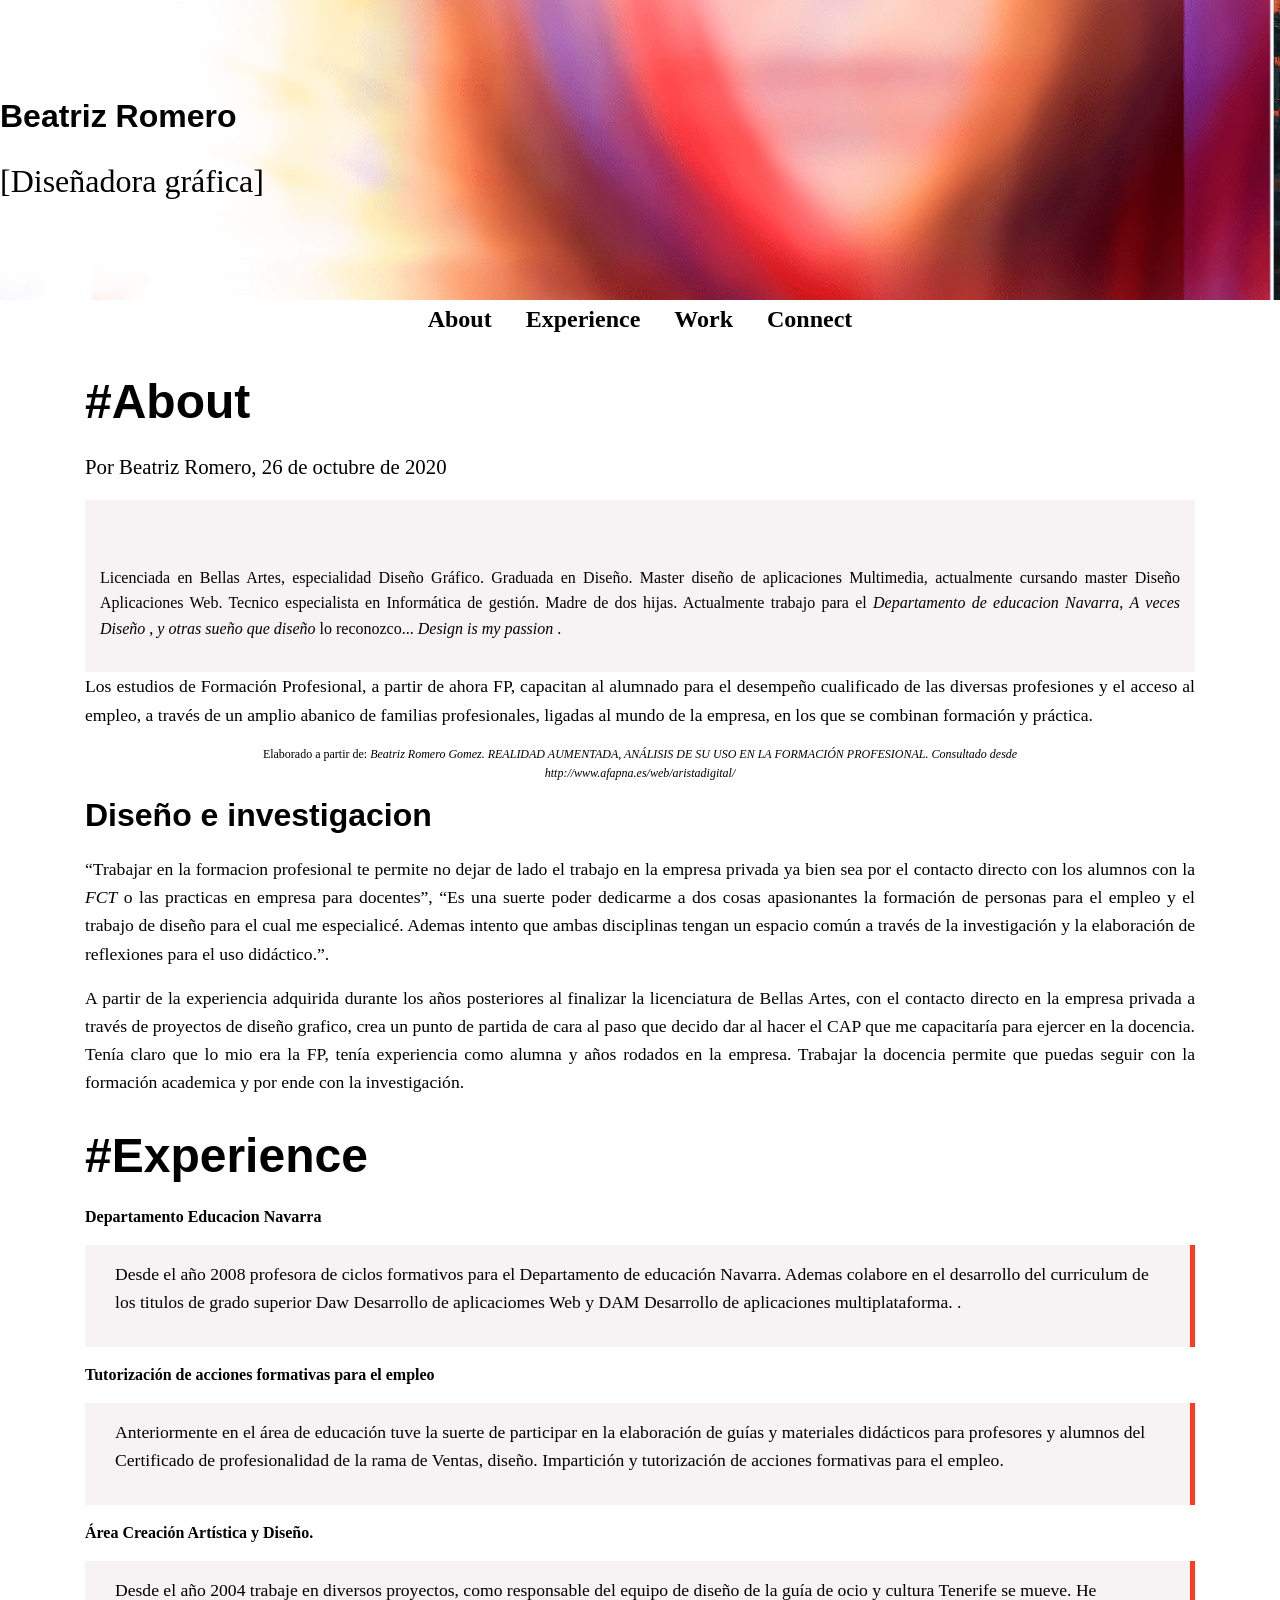
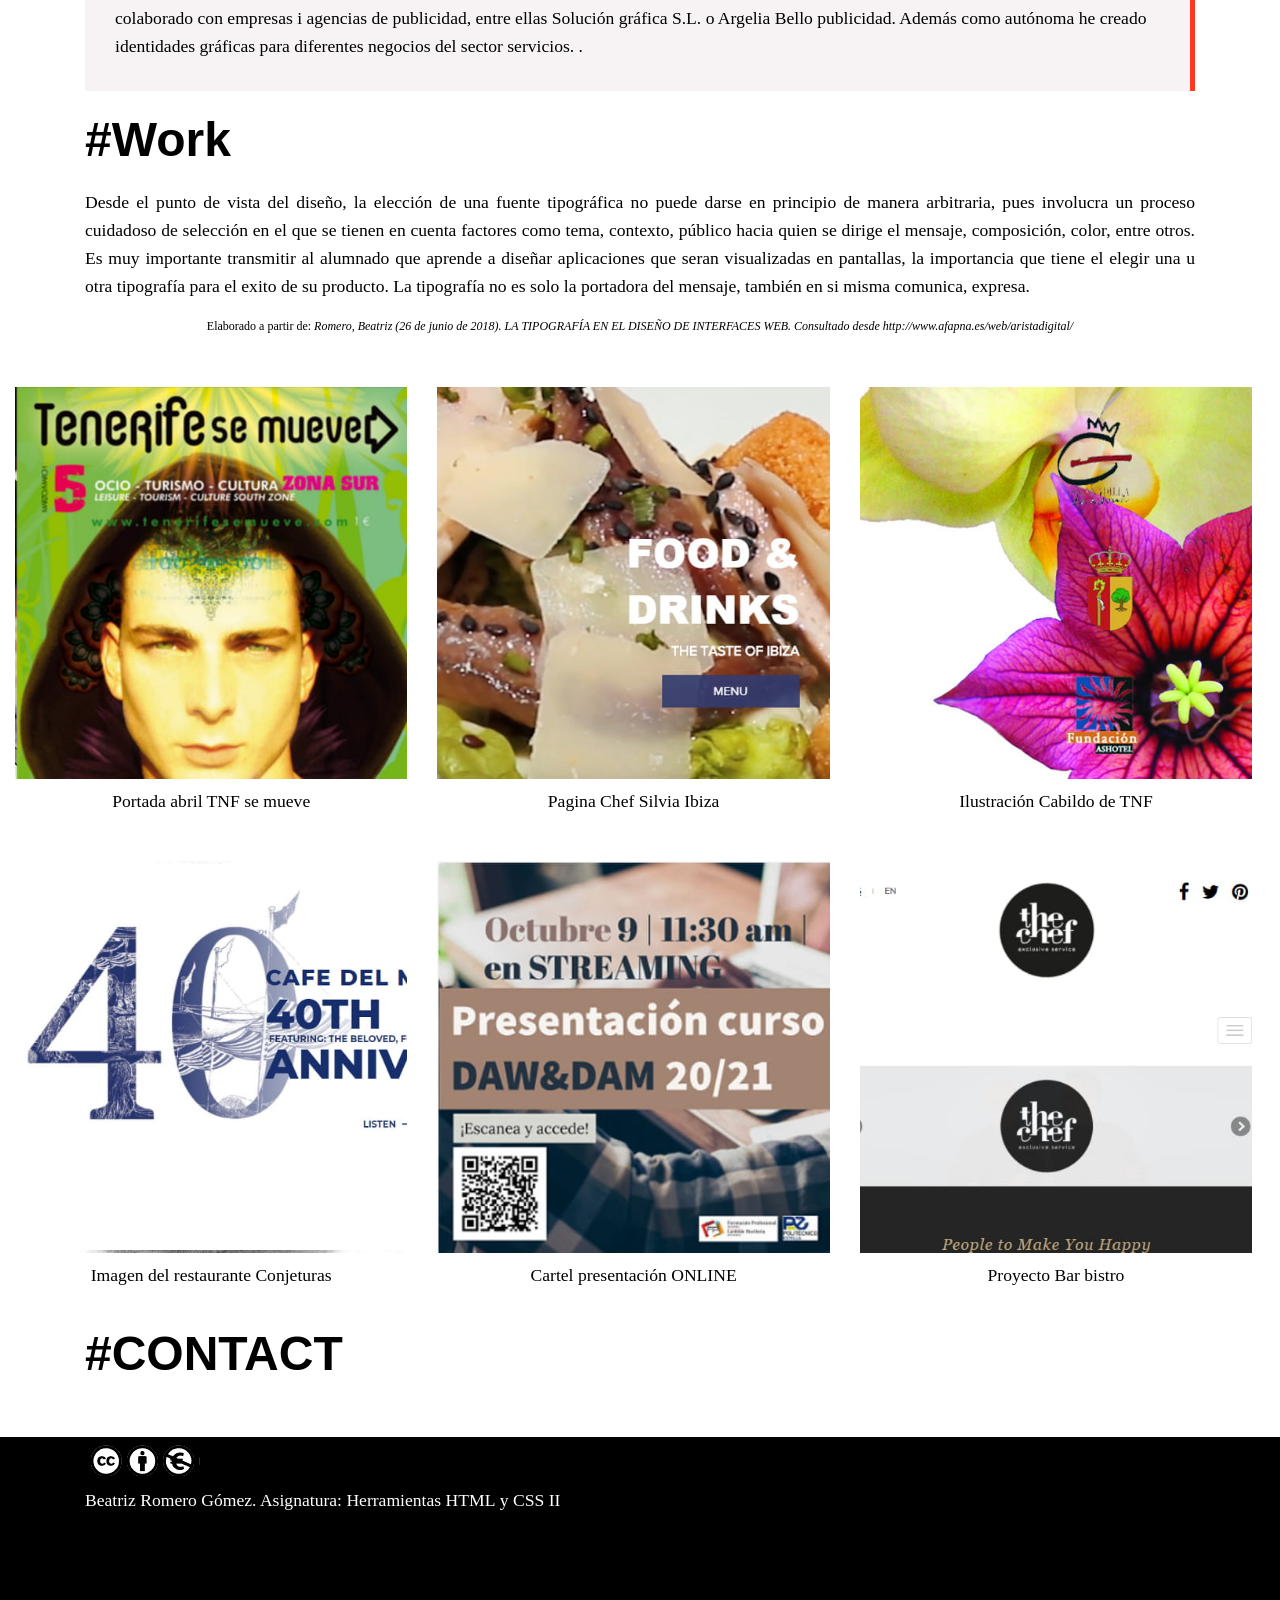
<file: index.html>
<!DOCTYPE html><html lang="es"><head><meta charset="utf-8"><title>Currículum Vitae | Beatriz Romero</title><meta name="viewport" content="width=device-width, initial-scale=1"><meta name="description" content="Currículum Vitae Beatriz Romero"><link rel="stylesheet" type="text/css" media="screen" href="main.624484d5.css"></head><body> <a class="sr" href="#main">Saltar al contenido principal</a> <header class="cabecera"> <div class="home"> <div class="hero"> <h3>Beatriz Romero</h3> <p class="hero__p">[Diseñadora gráfica]</p> </div> </div> </header> <nav class="navegacion"> <div class="container"> <ul class="navegacion__ul"> <li><a href="#about">About</a></li> <li><a href="#experience">Experience</a></li> <li><a href="#work">Work</a></li> <li><a href="#connect">Connect</a></li> </ul> </div> </nav> <main class="principal"> <div class="container"> <section class="secciones" id="about"> <article class="articulo"> <header class="articulo__cabecera"> <h2 class="articulo__h2">#About</h2> <p class="articulo__meta">Por Beatriz Romero, 26 de octubre de 2020</p> <div class="articulo__autor"> <p class="articulo__bio">Licenciada en Bellas Artes, especialidad Diseño Gráfico. Graduada en Diseño. Master diseño de aplicaciones Multimedia, actualmente cursando master Diseño Aplicaciones Web. Tecnico especialista en Informática de gestión. Madre de dos hijas. Actualmente trabajo para el <cite>Departamento de educacion Navarra</cite>, <cite class="articulo__cite">A veces Diseño </cite>, <cite>y otras sueño que diseño</cite> lo reconozco... <cite class="articulo__cite" lang="ca">Design is my passion</cite> .</p> </div> </header> <p class="intro clear-left">Los estudios de Formación Profesional, a partir de ahora FP, capacitan al alumnado para el desempeño cualificado de las diversas profesiones y el acceso al empleo, a través de un amplio abanico de familias profesionales, ligadas al mundo de la empresa, en los que se combinan formación y práctica.</p> <footer> <p class="articulo__pie">Elaborado a partir de: <cite class="articulo__cite">Beatriz Romero Gomez. REALIDAD AUMENTADA, ANÁLISIS DE SU USO EN LA FORMACIÓN PROFESIONAL. Consultado desde <a href="http://www.afapna.es/web/aristadigital/">http://www.afapna.es/web/aristadigital/</a></cite> </p> </footer> <h3 class="articulo__h2">Diseño e investigacion</h3> <p><q>Trabajar en la formacion profesional te permite no dejar de lado el trabajo en la empresa privada ya bien sea por el contacto directo con los alumnos con la <i>FCT</i> o las practicas en empresa para docentes</q>, <q>Es una suerte poder dedicarme a dos cosas apasionantes la formación de personas para el empleo y el trabajo de diseño para el cual me especialicé. Ademas intento que ambas disciplinas tengan un espacio común a través de la investigación y la elaboración de reflexiones para el uso didáctico.</q>.</p> <p>A partir de la experiencia adquirida durante los años posteriores al finalizar la licenciatura de Bellas Artes, con el contacto directo en la empresa privada a través de proyectos de diseño grafico, crea un punto de partida de cara al paso que decido dar al hacer el CAP que me capacitaría para ejercer en la docencia. Tenía claro que lo mio era la FP, tenía experiencia como alumna y años rodados en la empresa. Trabajar la docencia permite que puedas seguir con la formación academica y por ende con la investigación.</p> </article> </section> </div>  <section class="secciones" id="experience"> <div class="container"> <h2>#Experience</h2> <h4>Departamento Educacion Navarra</h4> <blockquote class="parrafo-bordes"> <p>Desde el año 2008 profesora de ciclos formativos para el Departamento de educación Navarra. Ademas colabore en el desarrollo del curriculum de los titulos de grado superior Daw Desarrollo de aplicaciomes Web y DAM Desarrollo de aplicaciones multiplataforma. .</p> </blockquote> <h4>Tutorización de acciones formativas para el empleo</h4> <blockquote class="parrafo-bordes"> <p> Anteriormente en el área de educación tuve la suerte de participar en la elaboración de guías y materiales didácticos para profesores y alumnos del Certificado de profesionalidad de la rama de Ventas, diseño. Impartición y tutorización de acciones formativas para el empleo. </p> </blockquote> <h4>Área Creación Artística y Diseño.</h4> <blockquote class="parrafo-bordes"> <p>Desde el año 2004 trabaje en diversos proyectos, como responsable del equipo de diseño de la guía de ocio y cultura Tenerife se mueve. He colaborado con empresas i agencias de publicidad, entre ellas Solución gráfica S.L. o Argelia Bello publicidad. Además como autónoma he creado identidades gráficas para diferentes negocios del sector servicios. .</p> </blockquote> </div>  <section class="secciones" id="work"> <div class="container"> <h2>#Work</h2> <article class="articulo"> <p>Desde el punto de vista del diseño, la elección de una fuente tipográfica no puede darse en principio de manera arbitraria, pues involucra un proceso cuidadoso de selección en el que se tienen en cuenta factores como tema, contexto, público hacia quien se dirige el mensaje, composición, color, entre otros. Es muy importante transmitir al alumnado que aprende a diseñar aplicaciones que seran visualizadas en pantallas, la importancia que tiene el elegir una u otra tipografía para el exito de su producto. La tipografía no es solo la portadora del mensaje, también en si misma comunica, expresa. </p> <footer> <p class="articulo__pie">Elaborado a partir de: <cite>Romero, Beatriz (26 de junio de 2018). LA TIPOGRAFÍA EN EL DISEÑO DE INTERFACES WEB. Consultado desde <a href="http://www.afapna.es/web/aristadigital/">http://www.afapna.es/web/aristadigital/</a></cite> </p> </footer> </article></div> </section> <section class="secciones"> <div class="topics"> <div class="floatLeft"> <img class="topics__img" src="TNF.47257afb.jpg" alt="Portada TNF"> <p>Portada abril TNF se mueve</p> </div> <div class="floatLeft"> <img class="topics__img" src="chef.3a16160f.jpg" alt="Pagina ChefSilviaIbiza"> <p>Pagina Chef Silvia Ibiza</p> </div> <div class="floatLeft"> <img class="topics__img" src="spring.6d5e14ae.jpg" alt="Ilustración Cabildo de TNF"> <p>Ilustración Cabildo de TNF</p> </div> <div class="floatLeft"> <img class="topics__img" src="conjeturas.479dbb4b.jpg" alt="Imagen del restaurante Conjeturas"> <p>Imagen del restaurante Conjeturas</p> </div> <div class="floatLeft"> <img class="topics__img" src="present.165b2f17.jpg" alt="Cartel presentación ONLINE"> <p>Cartel presentación ONLINE</p> </div> <div class="floatLeft"> <img class="topics__img" src="bar.b3e0f13e.jpg" alt="Proyecto Bar bistro"> <p>Proyecto Bar bistro</p> </div> </div> </section>  <section id="connect"> <div class="container"> <h2>#CONTACT</h2> </div> </section>  </section></main> <footer class="pie"> <div class="container"> <a href="https://creativecommons.org/licenses/by-nc/4.0/deed.es"><img src="creative-commons.b623056a.png" alt="Logo Creative Commons" title="Atribución-NoComercial 4.0 Internacional (CC BY-NC 4.0)"></a> <p>Beatriz Romero Gómez. Asignatura: Herramientas <abbr class="pie__abbr" title="HyperText Markup Language" lang="en">HTML</abbr> y <abbr class="pie__abbr" title="Cascading Style Sheets" lang="en">CSS</abbr> II</p> </div> </footer> <script src="main.7619900e.js"></script> </body></html>
</file>
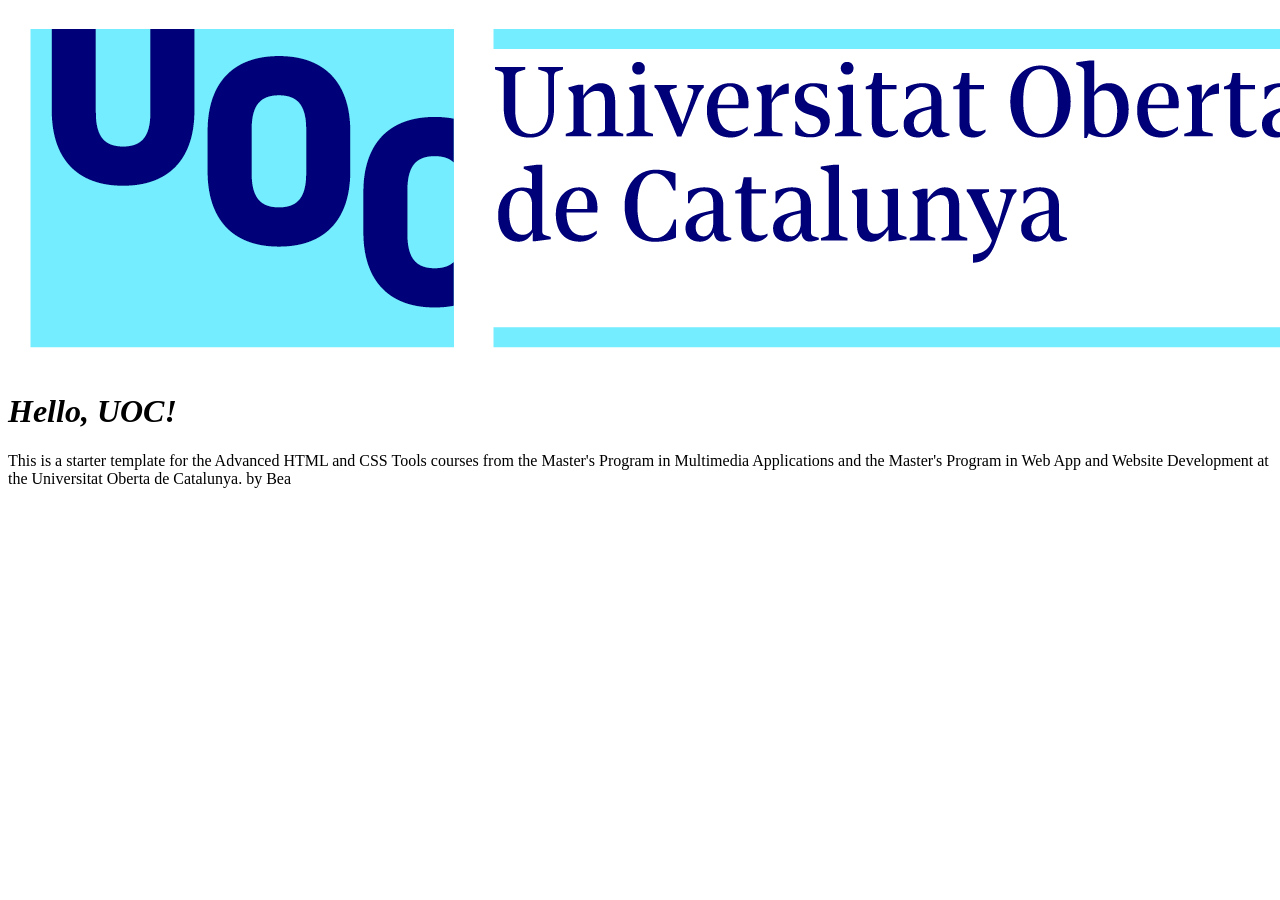
<file: index1.html>
<!DOCTYPE html>

<html>
  <head>
    <meta charset="utf-8">
    <meta name="viewport" content="width=device-width, user-scalable=no">
    <link rel="stylesheet" type="text/css" href="./assets/styles/main.scss"><!-- do not remove this line! -->
    <title>UOC Boilerplate</title>
  </head>
  <body>
    <img src="assets/images/logo.png" alt="Universitat Oberta de Catalunya" class="uoc-logo">
    <h1 class="uoc-title"><i class="fas fa-university">Hello, UOC!</i></h1>
    <p>
      This is a starter template for the Advanced HTML and CSS Tools courses
      from the Master's Program in Multimedia Applications and the Master's
      Program in Web App and Website Development at the Universitat Oberta de
      Catalunya.
      by Bea
    </p>

    <script src="./assets/scripts/main.js"></script><!-- do not remove this line! -->
  </body>
</html>
</file>
<file: main.624484d5.css>
@import url(https://fonts.googleapis.com/css?family=Source+Sans+Pro:200,400,400i,700);@import url(https://fonts.googleapis.com/css?family=Merriweather:400,700);*{margin:0;padding:0;box-sizing:border-box}html{position:relative;min-height:100%}body{margin-bottom:200px;font:16px/1.6 Georgia,Times,serif;color:#000}h1,h2,h3{font-family:Helvetica,Arial,sans-serif;line-height:1em;margin-bottom:1.5rem}h1{font-size:3.5rem;font-weight:400;text-align:center}h2{font-size:3rem}h3{font-size:2rem}p{font-size:1.1rem;margin-bottom:1rem}abbr{text-decoration:none}.sr{position:absolute;height:1px;width:1px;overflow:hidden;clip:rect(1px,1px,1px,1px)}.articulo__cabecera,.pie{width:100%}.pie{position:absolute;bottom:0;height:175px;padding-top:5px;padding-bottom:15px;background-color:#000;color:#fff}.container{margin-right:auto;margin-left:auto;padding-right:15px;padding-left:15px;width:100%}@media (min-width:576px){.container{max-width:540px}}@media (min-width:768px){.container{max-width:720px}}@media (min-width:992px){.container{max-width:960px}}@media (min-width:1200px){.container{max-width:1140px}}.secciones{overflow:auto;padding-top:10px;padding-bottom:10px}a{color:#000;text-decoration:none}a:hover{color:#ff3a20}a:current{border-bottom:2px solid #000}.navegacion{text-align:center;font-weight:600;margin-bottom:30px}.navegacion__ul{list-style:none;font-size:1rem}@media (min-width:768px){.navegacion ul li{display:inline-block;padding-left:15px;padding-right:15px;font-size:1.5rem;font-weight:700}.navegacion ul li:first-child{padding-left:0}.navegacion ul li:last-child{padding-right:0}}.articulo{text-align:justify}.articulo__h2,.articulo__h3{text-align:left}.articulo__autor{background-color:#f7f2f3;padding:15px;overflow:auto}.articulo__meta{font-size:1.3rem}.articulo__bio{margin-top:50px;font-size:1rem}.articulo_intro{font-size:1.6rem;margin-top:3rem;margin-bottom:2rem}.parrafo-bordes{border-right:5px solid #ff3a20;background-color:#f7f2f3;padding:15px 30px;margin:15px 0}.articulo__pie{width:80%;margin-left:auto;margin-right:auto;font-size:.75rem;text-align:center}@media (min-width:768px){.floatLeft{float:left}.floatRight{float:right}.topics .floatLeft{width:33%;padding:15px}}.topics{background-color:#f7f2f3;text-align:center}.topics__img{max-width:100%;height:auto}.hero{height:300px;padding-top:100px}.home{background:#000 url(Captura.17c5e965.PNG) no-repeat bottom;background-color:#ccad8f;color:#000;background-size:cover}.hero__p:first-child{font-size:2.3rem;font-family:Merriweather,serif;font-weight:700}.hero__p:nth-child(2){font-size:2rem;font-weight:200}@media (min-width:768px){.hero{height:300}.hero__p:first-child{font-size:2.3rem;font-family:Merriweather,serif;font-weight:700}.hero__p:nth-child(2){font-size:2rem;font-weight:200}}
</file>
